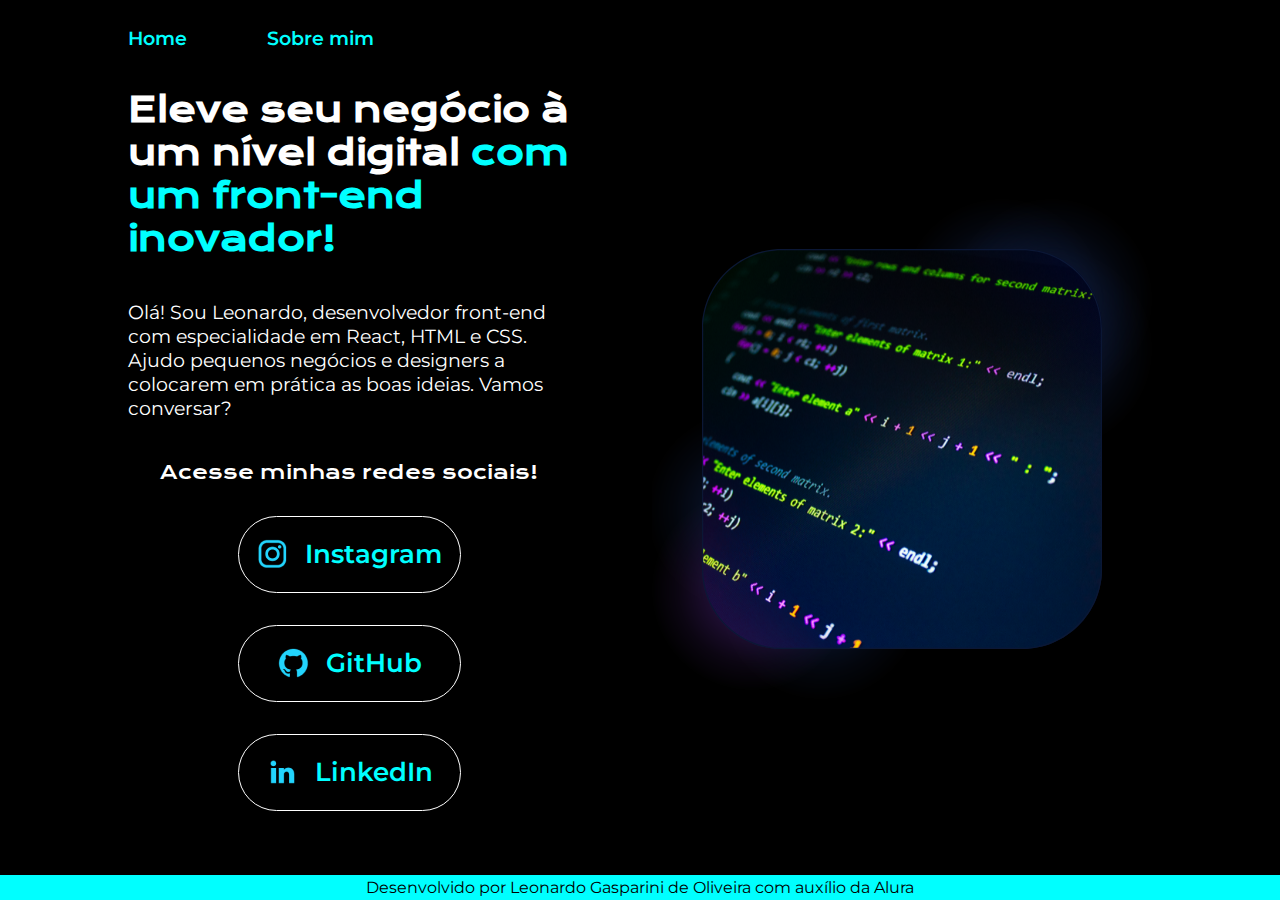
<file: Portifólio/index.html>
<!DOCTYPE html>
<html lang="pt-br">
<head>
    <link rel="icon" href="Images/Assets/Home icon.png" type="image/png">
    <meta charset="UTF-8">
    <meta http-equiv="X-UA-Compatible" content="IE-edge">
    <meta name="viewport" content="width=device-width, initial-scale=1.0">
    <title>Portfólio</title>
    <link rel="stylesheet" href="styles/style.css">
</head>
<body>
    <header class="cabecalho">
        <nav class="cabecalho-menu">
            <a class="cabecalho-menu-link" href="index.html">Home</a>
            <a class="cabecalho-menu-link" href="about.html">Sobre mim</a>
        </nav>
    </header>
    <main class="apresentacao">
        <section class="apresentacao-conteudo">
        <h1 class="apresentacao-conteudo-titulo">
            Eleve seu negócio à um nível digital <strong class="titulo-destaque">com um front-end inovador!</strong>
        </h1>
        <p class="apresentacao-conteudo-paragrafo">
            Olá! Sou Leonardo, desenvolvedor front-end com especialidade em React, HTML e CSS. Ajudo pequenos negócios e designers a colocarem em prática as boas ideias. Vamos conversar?
        </p>
        <div class="apresentacao-links">
            <h2 class="apresentacao-links-subtitulo">Acesse minhas redes sociais!</h2>
        <a class="apresentacao-links-redirecionamento" href="https://www.instagram.com/leogasparini.oliveira/">
            <img src="Images/Assets/instagram.png" alt="">
            Instagram
        </a>
        <a class="apresentacao-links-redirecionamento" href="https://github.com/LeoGasp">
            <img src="Images/Assets/github.png" alt="">
            GitHub
        </a>
        <a class="apresentacao-links-redirecionamento" href="https://www.linkedin.com/in/leonardo-gasparini-de-oliveira-447ab1276/">
            <img src="Images/Assets/linkedin.png" alt="">
            LinkedIn
        </a>
        </section>
        <img class="apresentacao-imagem" src="Images/Assets/Elemento.png" alt="Elemento.png">
        </div>
    </main>
    <footer class="rodape">
        <p>Desenvolvido por Leonardo Gasparini de Oliveira com auxílio da Alura</p>
    </footer>
</body>
</html>
</file>
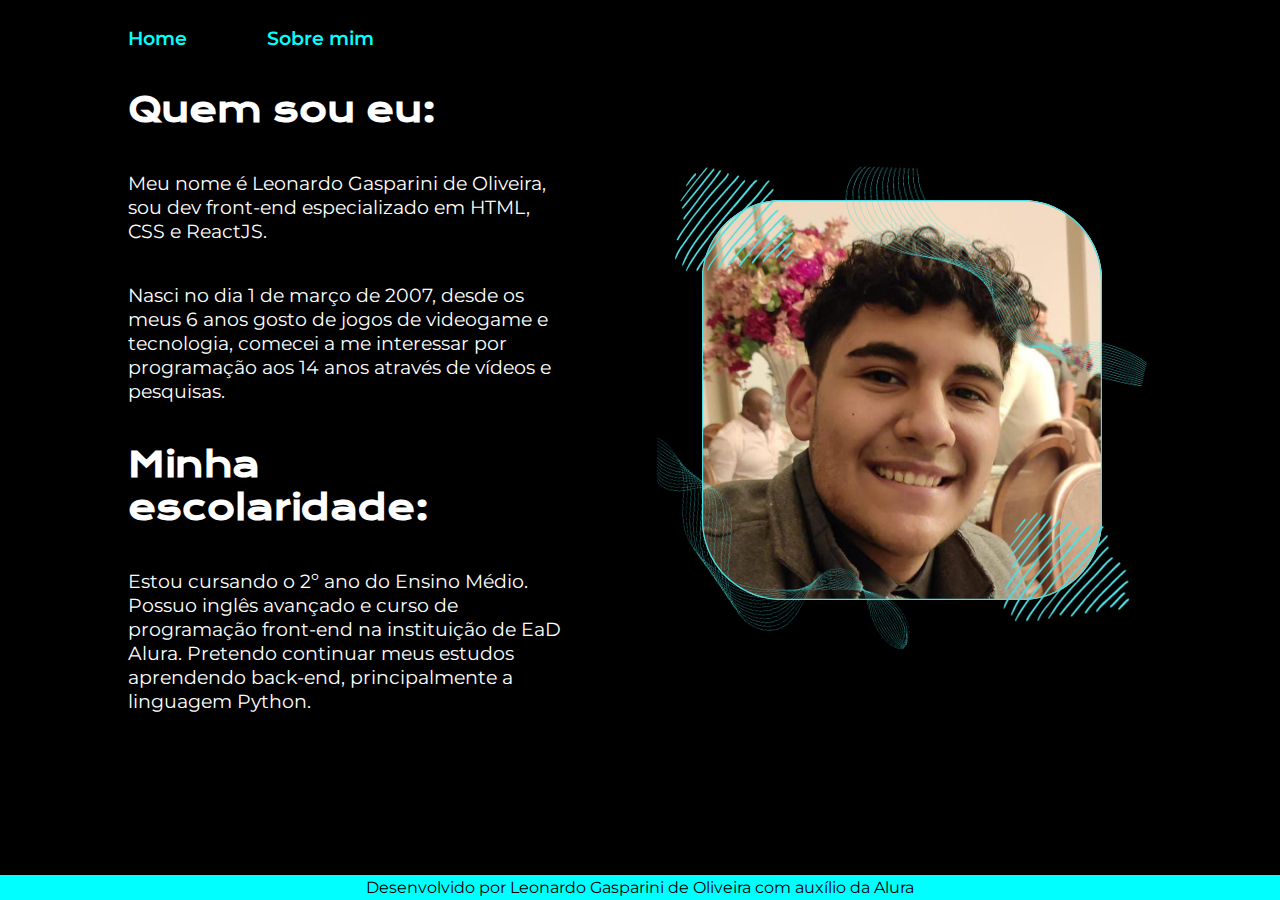
<file: Portifólio/about.html>
<!DOCTYPE html>
<html lang="pt-br">
<head>
    <link rel="icon" href="Images/Assets/Sobre mim icon.png" type="image/png">
    <meta charset="UTF-8">
    <meta name="viewport" content="width=device-width, initial-scale=1.0">
    <title>Sobre mim</title>
    <link rel="stylesheet" href="styles/style.css">
</head>
<body>
    <header class="cabecalho">
        <nav class="cabecalho-menu">
            <a class="cabecalho-menu-link" href="index.html">Home</a>
            <a class="cabecalho-menu-link" href="about.html">Sobre mim</a>
        </nav>
    </header>

    <main class="apresentacao">
        <section class="apresentacao-conteudo">

            <h1 class="apresentacao-conteudo-titulo">
                Quem sou eu:
            </h1>

            <p class="apresentacao-conteudo-paragrafo">
                Meu nome é Leonardo Gasparini de Oliveira, sou dev front-end especializado em HTML, CSS e ReactJS.
            </p>

            <p class="apresentacao-conteudo-paragrafo">
                Nasci no dia 1 de março de 2007, desde os meus 6 anos gosto de jogos de videogame e tecnologia, comecei a me interessar por programação aos 14 anos através de vídeos e pesquisas.
            </p>

            <h1 class="apresentacao-conteudo-titulo">
                Minha escolaridade:
            </h1>

            <p class="apresentacao-conteudo-paragrafo">
                Estou cursando o 2º ano do Ensino Médio. Possuo inglês avançado e  curso de programação front-end na instituição de EaD Alura.  Pretendo continuar meus estudos aprendendo back-end, principalmente a linguagem Python.
            </p>
        </section>
        <img class="apresentacao-imagem" src="./Images/Assets/Eu.png" alt="Minha Foto.png">
    </main>

    <footer class="rodape">
        <p>Desenvolvido por Leonardo Gasparini de Oliveira com auxílio da Alura</p>
    </footer>
</body>
</html>
</file>
<file: Portifólio/styles/style.css>
@import url('https://fonts.googleapis.com/css2?family=Krona+One&family=Montserrat:ital,wght@0,400;1,600&display=swap');

:root {
    --cor-primaria: #000000;
    --cor-secundaria: #ffffff;
    --cor-terciaria: #00ffff;
    --cor-hover: #1a1a1a;

    --fonte-primaria: 'Krona One', Sans Serif;
    --fonte-secundaria: 'Montserrat', Sans Serif;
}

* {
    margin: 0;
    padding: 0;
}

body {
    box-sizing: border-box;
    background-color: var(--cor-primaria);
    color: var(--cor-secundaria);
}

.cabecalho {
    padding: 2% 0% 0% 10%;
}

.cabecalho-menu {
    display: flex;
    gap: 80px;
}

.cabecalho-menu-link {
    font-family: var(--fonte-secundaria);
    font-size: 1.2rem;
    font-weight: 600;
    color: var(--cor-terciaria);
    text-decoration: none;
}

.apresentacao {
    padding: 3% 10%;
    display: flex;
    align-items: center;
    justify-content: space-between;
    gap: 82px;
}

.apresentacao-conteudo {
    width: 50%;
    display: flex;
    flex-direction: column;
    gap: 40px;
}

.apresentacao-conteudo-titulo {
    font-size: 2.12rem;
    font-family: var(--fonte-primaria);
}

.titulo-destaque {
    color: var(--cor-terciaria);
}

.apresentacao-conteudo-paragrafo {
    font-size: 1.2rem;
    font-family: var(--fonte-secundaria);
}

.apresentacao-links {
    display: flex;
    flex-direction: column;
    justify-content: space-between;
    align-items: center;
    gap: 32px;
}

.apresentacao-links-subtitulo {
    font-family: var(--fonte-primaria);
    font-weight: 400;
    font-size: 1.2rem;
}

.apresentacao-links-redirecionamento {
    display: flex;
    justify-content: center;
    gap: 16px;
    border: 1px solid var(--cor-secundaria);
    width: 50%;
    text-align: center;
    border-radius: 40px;
    font-size: 1.6rem;
    font-weight: 600;
    padding: 21.5px 0;
    text-decoration: none;
    color: var(--cor-terciaria);
    font-family: var(--fonte-secundaria);
}

.apresentacao-links-redirecionamento:hover {
    background-color: var(--cor-hover);
    width: 51%;
}

.apresentacao-imagem {
    width: 50%;
}

.rodape {
    padding: 0.2rem;
    color: var(--cor-primaria);
    background-color: var(--cor-terciaria);
    text-align: center;
    font-family: var(--fonte-secundaria);
    font-size: 1rem;
    font-weight: 400;
    position: fixed;
    bottom: 0;
    left: 0;
    right: 0;
}

@media (max-width: 1200px) {
        .apresentacao {
            flex-direction: column-reverse;
            padding: 0%;
        }

        .cabecalho {
            padding:  6%;
        }

        .cabecalho-menu {
            justify-content: center;
        }

        .apresentacao {
            width: auto;
        }

        .apresentacao-links-redirecionamento {
            padding: 21.6px 0;
            width: 210px;
        }

        .apresentacao-links-redirecionamento:hover {
            padding: 21.6px 0;
            width: 210px;
            background-color: var(--cor-hover);
        }

        .apresentacao-conteudo-titulo {
            font-size: 1.5rem;
        }

        .apresentacao-conteudo-paragrafo {
            font-size: 1rem;
            font-family: var(--fonte-secundaria);
        }
        
        .rodape {
            margin-top: 3%;
            position: relative;
        }
}
</file>
